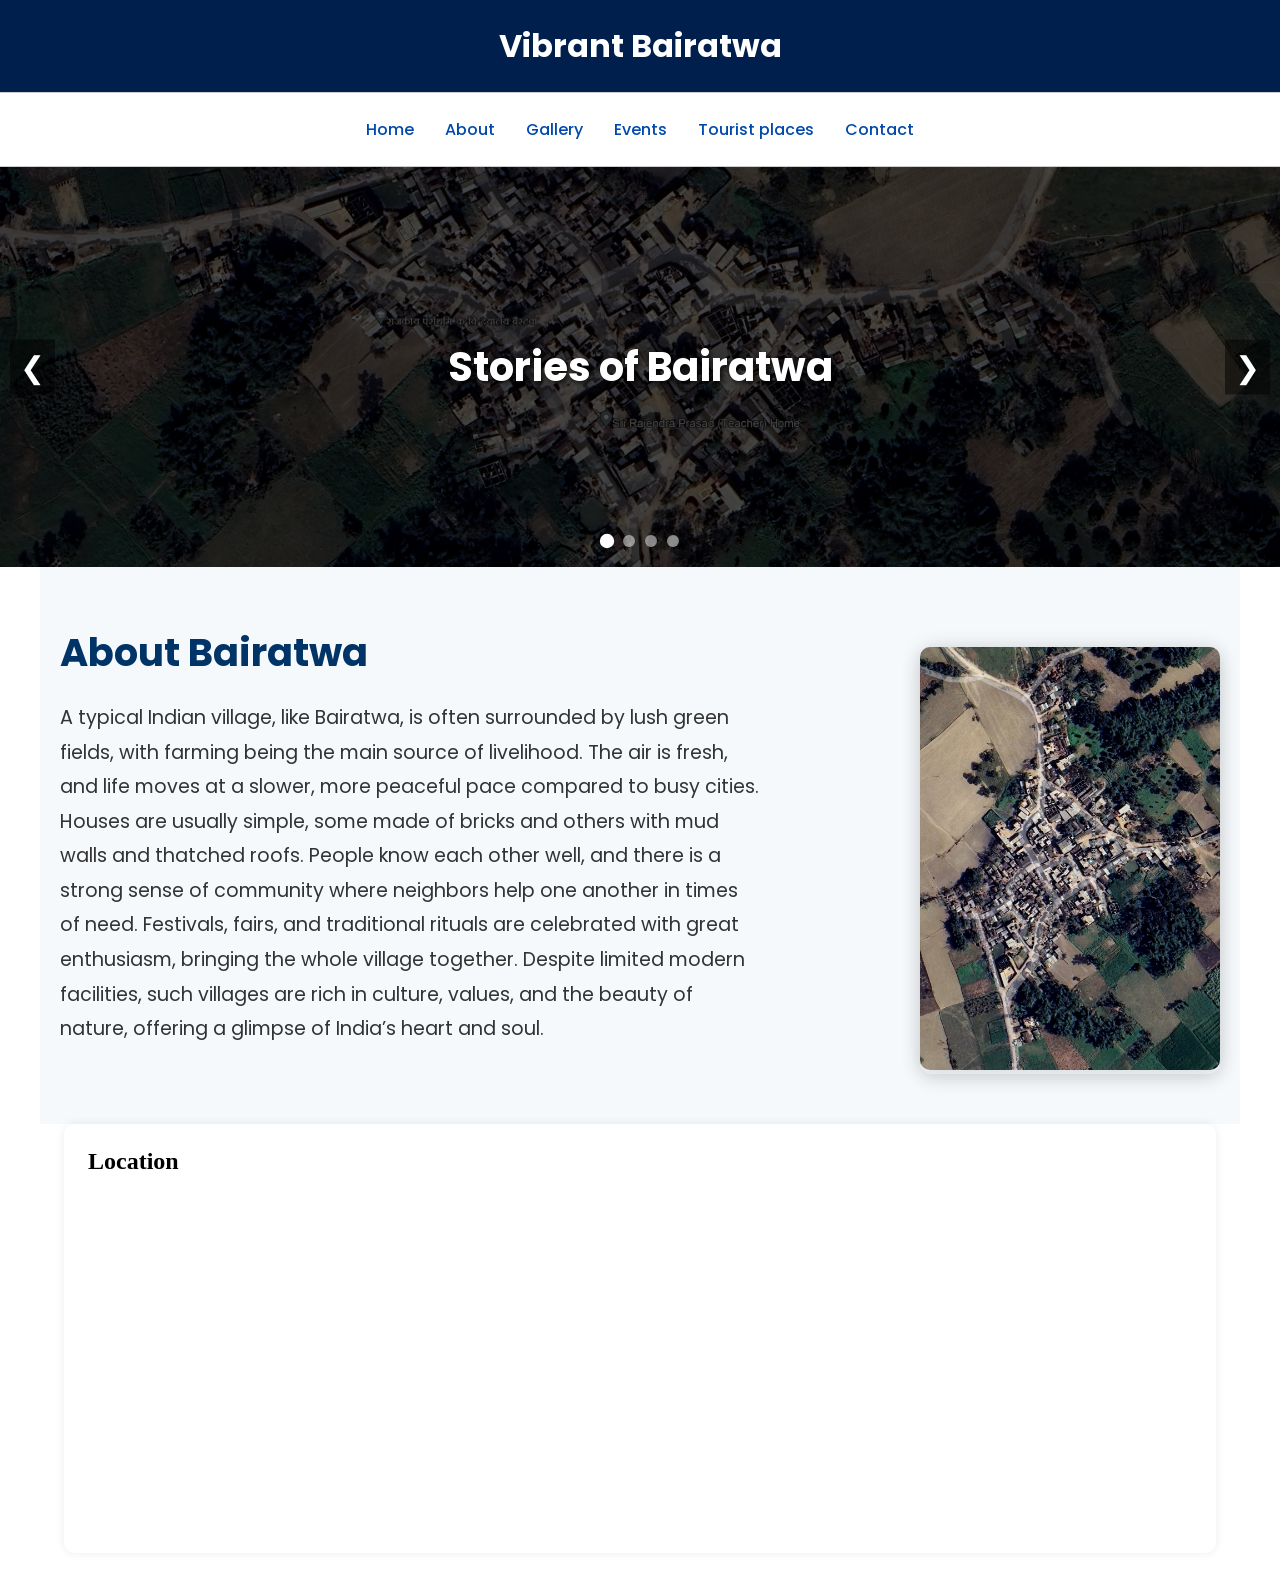
<file: index.html>
<!DOCTYPE html>
<html lang="en">
<head>
  <meta charset="UTF-8"/>
  <meta name="viewport" content="width=device-width, initial-scale=1.0"/>
  <title>Vibrant Bairatwa</title>
  <link rel="stylesheet" href="style.css">
  <link href="https://fonts.googleapis.com/css2?family=Poppins&display=swap" rel="stylesheet">
  <style>
 .map-container {
  width: 90%;
  max-width: 1200px;
  margin: 30px auto 0 auto; /* pushed down by 30px */
  border-radius: 10px;
  overflow: hidden;
}
@media (max-width: 919px) {
  .intro {
    width: 100%;
    padding: 0.6rem 0.5rem;
    text-align: left;     /* important: keep left alignment on mobile */
  }

  .intro h2 {
    font-size: 1.25rem;
  }

  .intro p {
    font-size: 0.97rem;
  }
</style>
</head>
<body>
<!-- Header Section -->
<header class="site-header">
  <div class="header-container">
    <div class="title-bar"> 
     <h1>Vibrant Bairatwa</h1>
    </div>
  </div>
</header>
<nav class="navbar">
  <ul class="nav-menu">
    <li><a href="index.html">Home</a></li>
    <li><a href="About.html">About</a></li>
    <li><a href="gallery.html">Gallery</a></li>
    <li><a href="Events.html">Events</a></li>
     <li><a href="Tourist.html">Tourist places</a></li>
     <li><a href="contact.html">Contact</a></li>
  </ul>
</nav>
 
  <div class="slider-container">
    <div class="slider-overlay-text">Stories of Bairatwa</div>
    <div class="slider" id="slider">
      <img src="Images/Bairatwa.jpg" alt="Hostel Image 1" />
      <img src="Images/image1.jpg" alt="Hostel Image 2" />
      <img src="Images/image31.jpg" alt="Hostel Image 3" />
      <img src="Images/image4.jpg" alt="Hostel Image 4" />
    </div>

    <div class="slider-arrow left-arrow">❮</div>
    <div class="slider-arrow right-arrow">❯</div>
    <div class="slider-dots">
      <span class="slider-dot active" data-index="0"></span>
      <span class="slider-dot" data-index="1"></span>
      <span class="slider-dot" data-index="2"></span>
      <span class="slider-dot" data-index="3"></span>
    </div>
  </div>

  <section class="main-content" >
  <div class="intro">
    <h2>About Bairatwa</h2>
    <p>A typical Indian village, like Bairatwa, is often surrounded by lush green fields, 
        with farming being the main source of livelihood. The air is fresh, and life moves 
        at a slower, more peaceful pace compared to busy cities. Houses are usually simple, 
        some made of bricks and others with mud walls and thatched roofs. People know each other well, 
        and there is a strong sense of community where neighbors help one another in times of need. 
        Festivals, fairs, and traditional rituals are celebrated with great enthusiasm, bringing the whole village together. 
        Despite limited modern facilities, such villages are rich in culture, values, and the beauty of nature, 
        offering a glimpse of India’s heart and soul.</p>
   </div>
  <div class="main-image">
    <img src="Images/Bairatwa2.jpg" alt="Lt. Mohit Kumar Mishra">
  </div>
  </section>

    

  <div class="map-container">
    <div class="map">
    <h2>Location</h2>
      <iframe 
        src="https://www.google.com/maps?q=Bairatwa,+Gaunaha,+Bihar&output=embed"
        width="100%" 
        height="350" 
        style="border:0;" 
        allowfullscreen="" 
        loading="lazy">
      </iframe>
    </div>

  <script>
    let currentIndex = 0;
    const slider = document.getElementById("slider");
    const images = slider.children;
    const totalImages = images.length;
    const dots = document.querySelectorAll('.slider-dot');
    let autoSlideInterval;

    function updateSlider() {
      slider.style.transform = `translateX(-${currentIndex * 100}%)`;
      dots.forEach((dot, index) => {
        dot.classList.toggle('active', index === currentIndex);
      });
    }

    function nextSlide() {
      currentIndex = (currentIndex + 1) % totalImages;
      updateSlider();
    }

    function prevSlide() {
      currentIndex = (currentIndex - 1 + totalImages) % totalImages;
      updateSlider();
    }

    function startAutoSlide() {
      autoSlideInterval = setInterval(nextSlide, 3000);
    }

    document.addEventListener('DOMContentLoaded', () => {
      document.querySelector('.left-arrow').addEventListener('click', () => {
        clearInterval(autoSlideInterval);
        prevSlide();
        startAutoSlide();
      });

      document.querySelector('.right-arrow').addEventListener('click', () => {
        clearInterval(autoSlideInterval);
        nextSlide();
        startAutoSlide();
      });

      dots.forEach((dot, index) => {
        dot.addEventListener('click', () => {
          clearInterval(autoSlideInterval);
          currentIndex = index;
          updateSlider();
          startAutoSlide();
        });
      });

      slider.addEventListener('mouseenter', () => clearInterval(autoSlideInterval));
      slider.addEventListener('mouseleave', startAutoSlide);

      updateSlider();
      startAutoSlide();
    });
  </script>
   <button id="topBtn" title="Go to top">↑</button>
<script>
  const topBtn = document.getElementById("topBtn");

  window.onscroll = function () {
    if (window.scrollY > 200) {
      topBtn.style.display = "block";
    } else {
      topBtn.style.display = "none";
    }
  };

  topBtn.addEventListener("click", function () {
    window.scrollTo({ top: 0, behavior: "smooth" });
  });
  </script>
</body>
</html>
</file>
<file: style.css>
* {
  margin: 0;
  padding: 0;
  box-sizing: border-box;
}
 
/* Header: Light blue with centered logo and title */
 .site-header {
  background-color: #001f4d; /* Navy blue */
  padding: 10px 0;
  text-align: center;
  color: white; /* Make text white */
  font-weight: bold; /* Make text bold */
  font-family: 'Poppins', sans-serif;
  opacity: 0; /* Hide initially for animation */
  animation: slideDown 0.6s ease-out forwards;
  animation-delay: 0.2s;
}
.header-container {
  display: flex;
  flex-direction: column;
  align-items: center;
  justify-content: center;
}
.title-bar {
  display: flex;
  align-items: center;
  gap: 15px;
  justify-content: center;
  margin-bottom: 12px;
  margin-top: 12px;
  flex-wrap: nowrap;
  opacity: 0; /* Hide initially for animation */
  animation: slideDown 0.6s ease-out forwards;
  animation-delay: 0.2s;
}
/* Mobile responsiveness for title */
@media (max-width: 768px) {
  .title-bar {
    flex-wrap: wrap;
    gap: 8px;
    text-align: center;
    padding: 0 10px;
  }
  .site-header h1 {
    font-size: 1.5rem;
    text-align: center;
  }
}
.logo {
  width: 200px;
  height: auto;
}
.site-header h1 {
  font-size: 2rem;
  font-weight: 700;
  margin: 0;
  color: white;
  font-family: 'Poppins', sans-serif;
}
/* Navbar: white with blue links */
.navbar {
  background-color: white;
  border-top: 1px solid #ccc;
  border-bottom: 1px solid #ccc;
  padding: 12px 40px;
  position: relative;
  z-index: 1000;
  opacity: 0; /* Hide initially for animation */
  animation: slideDown 0.6s ease-out forwards;
  animation-delay: 0.2s;
}
.nav-menu {
  display: flex;
  justify-content: center;
  list-style: none;
  padding: 12px;
  margin: 0;
  gap: 1px;
  flex-wrap: wrap;
}
.nav-menu a {
  position: relative;
  text-decoration: none;
  color: #004aad;
  font-weight: 500;
  font-size: 1rem;
  font-family: 'Poppins', sans-serif;
  padding: 10px 15px;
  border-radius: 8px;
  overflow: hidden;
  transition: color 0.3s ease;
  z-index: 1;
}
/* Create animated background */
.nav-menu a::before {
  content: '';
  position: absolute;
  top: 0;
  left: 50%;
  transform: translateX(-50%) scaleX(0);
  width: 100%;
  height: 100%;
  background-color: #004aad;
  z-index: -1;
  transition: transform 0.4s ease;
  transform-origin: center;
  border-radius: 8px;
}
/* On hover or active */
.nav-menu a:hover::before,
.nav-menu a.active::before {
  transform: translateX(-50%) scaleX(1);
}
.nav-menu a:hover,
.nav-menu a.active {
  color: white;
  box-shadow: 0 4px 12px rgba(0, 74, 173, 0.3);
}
.nav-menu a,
.nav-menu a:link,
.nav-menu a:visited,
.nav-menu a:hover,
.nav-menu a:focus,
.nav-menu a:active {
  text-decoration: none !important;
  outline: none;
  box-shadow: none;
}
/* Mobile nav adjustments */
@media (max-width: 768px) {
  .nav-menu {
    flex-direction: column;
    align-items: center;
    gap: 10px;
  }
}
/* Slide down animation */
@keyframes slideDown {
  from {
    transform: translateY(-100%);
    opacity: 0;
  }
  to {
    transform: translateY(0);
    opacity: 1;
  }
}
.main-content {
  display: flex;
  flex-wrap: wrap;
  align-items: center;
  justify-content: space-between;
  gap: 30px;
  padding: 50px 20px;
  max-width: 1200px;
  margin: auto;
  background-color: #f5f9fc; /* light background */
}
.intro {
  flex: 1 1 60%;
  max-width: 700px;
}
.intro h2 {
  font-size: 2.4rem;
  color: #003366;
  font-weight: 700;
  margin-bottom: 20px;
  font-family: 'Poppins', sans-serif;
}
.intro p {
  line-height: 1.8;
  font-size: 1.20rem;
  color: #333;
  font-family: 'Poppins', sans-serif;
  margin-bottom: 20px;
}
/* Reset and Base Styling */
 .main-image {
  flex: 1 1 35%;
  max-width: 300px;
}
.main-image img {
  width: 100%;
  height: auto;
  border-radius: 10px;
  box-shadow: 0 8px 20px rgba(0, 0, 0, 0.1);
  transition: transform 0.4s ease; /* Smooth animation */
}
.main-image img:hover {
  transform: scale(1.05); /* Slight zoom */
}
 /* Modern Gallery Container */
.gallery-container {
  position: relative;
  width: 100%;
  min-height: 100vh;
  overflow: hidden;
}
.gallery-container {
  overflow: visible; /* or hidden if needed */
}
/* Grid Layout */
.gallery-grid {
  display: grid;
  grid-template-columns: repeat(3, 1fr);
  gap: 20px;
  padding: 30px 10px;
}
/* Image Styling */
.gallery-item img {
  width: 100%;
  height: auto;
  aspect-ratio: 18 / 10;
  object-fit: cover;
  border-radius: 14px;
  box-shadow: 0 8px 20px rgba(0, 0, 0, 0.15);
  cursor: pointer;
  transition: transform 0.3s ease, box-shadow 0.3s ease;
} 
.gallery-item img:hover {
  transform: scale(1.05);
  box-shadow: 0 12px 28px rgba(0, 0, 0, 0.25);
}
/* Modal Overlay */
.modal {
  display: none;
  position: fixed;
  top: 0; left: 0;
  width: 100%; height: 100%;
  background: rgba(0, 0, 0, 0.85);
  align-items: center;
  justify-content: center;
  z-index: 1000;
}
/* Modal Image */
 .modal-content {
  max-width: 100%;
  max-height: 100%;
  margin: 0 7%;
  border-radius: 10px;
  box-shadow: 0 10px 30px rgba(255, 255, 255, 0.1);
}
 /* Close Button */
 .close {
  position: absolute;
  top: 25px;
  right: 35px;
  color: #fff;
  font-size: 34px;
  font-weight: bold;
  cursor: pointer;
  transition: color 0.3s ease;
}
.close:hover {
  color: #ccc;
}
/* Modal Content Typography */
.modal-content h2 {
  font-size: 2rem;
  color: #0b3d91;
  text-align: center;
  margin-bottom: 2px;
  margin-top: 10px;
}
.modal-content h3 {
  margin-top: 30px;
  color: #0b3d91;
}
/* Quote Section */
blockquote {
  background: #fff;
  border-left: 5px solid #0078d7;
  padding: 15px 25px;
  margin: 30px 0;
  font-style: italic;
  box-shadow: 0 4px 12px rgba(0, 0, 0, 0.07);
  border-radius: 6px;
}
/* Main Highlight Image */
.main-image {
  width: 100%;
  height: auto;
  border-radius: 12px;
  box-shadow: 0 0 20px rgba(0, 0, 0, 0.12);
  margin-top: 30px;
}
/* Responsive Design */
@media (max-width: 992px) {
  .gallery-grid {
    grid-template-columns: repeat(2, 1fr);
  }
}
@media (max-width: 576px) {
  .gallery-grid {
    grid-template-columns: 1fr;
  }
  .gallery-container {
    padding: 40px 20px;
  }
  .close {
    top: 20px;
    right: 20px;
    font-size: 28px;
  }
}
.contact-section {
  padding: 60px 40px;
  max-width: 1000px;
  margin: auto;
  text-align: center;
}
.contact-heading {
  font-size: 38px;
  font-weight: bold;
  color: #0b3d91;
  border-bottom: 3px solid #1a73e8;
  display: inline-block;
  margin-bottom: 30px;
  position: relative;
  top: -50px; /* Move up */
}
.contact-card {
  background: #fff;
  box-shadow: 0 0 10px rgba(0,0,0,0.08);
  border-radius: 10px;
  display: flex;
  padding: 10px;
  justify-content: space-between;
  flex-wrap: wrap;
  margin-bottom: 40px;
  position: relative;
  top: -30px; /* Move up */
}
.contact-info {
  flex: 1 1 60%;
}
.contact-info h3 {
  font-size: 22px;
  margin-bottom: 10px;
  color: #000;
}
.contact-info p {
  font-size: 16px;
  color: #333;
  margin: 8px 0;
  line-height: 1.5;
  text-align: left;       /* ensures left alignment */
  text-indent: 0;         /* removes any indent */
  padding-left: 0;        /* avoids unintended padding */
}
.contact-image img {
  max-width: 180px;
  border-radius: 10px;
  transition: transform 0.3s ease, box-shadow 0.3s ease;
}
.contact-image img:hover {
  transform: scale(1.1); /* Enlarge by 10% */
  box-shadow: 0 10px 20px rgba(0, 0, 0, 0.2); /* Optional shadow for effect */
}
.map-container {
  width: 1000%;
  border-radius: 5px;
  overflow: hidden;
  position: relative;
  top: -30px; /* Move up */
}
.contact-section {
  padding: 40px 20px;
  max-width: 1100px;
  margin: 40px auto;
}
.contact-row {
  display: flex;
  justify-content: space-between;
  align-items: flex-start;
  gap: 30px;
}
.contact-card {
  flex: 1 1 48%;
  display: flex;
  background: #fff;
  box-shadow: 0 0 10px rgba(0,0,0,0.08);
  border-radius: 10px;
  padding: 24px;
  align-items: center;
  gap: 18px;
}
.contact-info {
  flex: 3;
}
.contact-info h3 {
  font-size: 22px;
  margin-bottom: 10px;
  color: #000;
}
.contact-info p {
  font-size: 16px;
  color: #333;
  margin: 10px 0;
  line-height: 1.5;
}
.contact-image {
  flex: 2;
  display: flex;
  align-items: center;
  justify-content: center;
}
.contact-image img {
  max-width: 200px;
  border-radius: 10px;
  transition: transform 0.3s ease, box-shadow 0.3s ease;
}
.contact-image img:hover {
  transform: scale(1.1);
  box-shadow: 0 10px 20px rgba(0, 0, 0, 0.2);
}
.map-container {
  flex: 1 1 48%;
  background: #fff;
  border-radius: 10px;
  overflow: hidden;
  box-shadow: 0 0 10px rgba(0,0,0,0.08);
  padding: 24px;
}
/* Responsive for phones and tablets */
@media (max-width: 900px) {
  .contact-row {
    flex-direction: column;
    gap: 20px;
  }
  .contact-card,
  .map-container {
    width: 100%;
    flex: none;
  }
}
/* Slider Styles */
.slider-container {
    position: relative;
    width: 100%;
    height: 400px;
    overflow: hidden;
    z-index: 1;
}
.slider {
    display: flex;
    transition: transform 0.7s cubic-bezier(0.25, 0.1, 0.25, 1);
    width: 100%;
    will-change: transform;
}
.slider img {
    width: 100%;
    height: 400px;
    object-fit: cover;
    flex-shrink: 0;
    backface-visibility: hidden;
    transform: translateZ(0);
}
/*Slider Navigation Dots */
.slider-dots {
    position: absolute;
    bottom: 20px;
    left: 0;
    right: 0;
    display: flex;
    justify-content: center;
    gap: 10px;
    z-index: 10;
}
.slider-dot {
    width: 12px;
    height: 12px;
    border-radius: 50%;
    background-color: rgba(255, 255, 255, 0.5);
    cursor: pointer;
    transition: all 0.3s ease;
}
.slider-dot.active {
    background-color: white;
    transform: scale(1.2);
}
.slider-dot:hover {
    background-color: rgba(255, 255, 255, 0.8);
}
/* Slider Arrows */
.slider-arrow {
    position: absolute;
    top: 50%;
    transform: translateY(-50%);
    font-size: 30px;
    color: white;
    background: rgba(0, 0, 0, 0.5);
    padding: 10px;
    cursor: pointer;
    user-select: none;
    z-index: 10;
    transition: background 0.3s ease;
    border: none;
    outline: none;
}
.left-arrow {
    left: 10px;
}
.right-arrow {
    right: 10px;
}
.slider-arrow:hover {
    background: rgba(0, 0, 0, 0.8);
}
/* Responsive Design */
@media (max-width: 768px) {
    .slider-container {
        height: 300px;
    }
    .slider img {
        height: 300px;
    }
    .slider-dots {
        bottom: 10px;
    }
}
.slider img {
  filter: brightness(30%); /* Makes image appear darker */
  transition: transform 0.3s ease, filter 0.3s ease;
}
.slider img:hover {
  transform: scale(1.05); /* Slight zoom on hover */
}
.slider-container {
  position: relative;
  overflow: hidden;
}
.slider-overlay-text {
  position: absolute;
  top: 50%;
  left: 50%;
  transform: translate(-50%, -50%);
  color: white;
  font-size: 2.5rem;
  font-weight: bold;
  font-family: 'Poppins', sans-serif;
  text-shadow: 2px 2px 5px rgba(0, 0, 0, 0.8);
  z-index: 10;
  pointer-events: none;
  white-space: nowrap;
}
/* Mobile view adjustments */
@media (max-width: 768px) {
  .slider-overlay-text {
    font-size: 1.4rem;       /* Reduce font size for smaller screens */
    white-space: normal;     /* Allow the text to wrap */
    text-align: center;
    padding: 0 10px;         /* Add padding to prevent overflow */
    width: 100%;             /* Ensure it doesn't overflow */
  }
}
/* Animation for falling effect */
@keyframes slideDown {
  0% {
    transform: translateY(-100%);
    opacity: 0;
  }
  100% {
    transform: translateY(0);
    opacity: 1;
  }
}
.navbar,
.title-bar {
  animation: slideDown 0.8s ease-out forwards;
  animation-delay: 0.2s;
}

 .Tourist-section {
  background-color: #e6f2ff;
  padding: 40px 15px;
}

.Tourist-section-container {
  max-width: 1200px;
  margin: 0 auto;
  padding: 25px 20px;
  background-color: #ffffff;
  border-radius: 12px;
  box-shadow: 0 4px 15px rgba(0, 0, 0, 0.1);
  transition: transform 0.3s ease, box-shadow 0.3s ease;
}

.Tourist-section-container:hover {
  transform: scale(1.02);
  box-shadow: 0 8px 25px rgba(0, 0, 0, 0.15);
}

.Tourist-section-heading {
  font-size: 24px;
  color: #3b5998;
  text-align: center;
  margin-top: -5px;
  margin-bottom: 25px;
}

.Tourist-section-content {
  display: flex;
  align-items: center;
  gap: 20px;
}

 /* Zoom on hover (from earlier) */
.Tourist-section-content img {
  width: 300px;
  height: auto;
  border-radius: 10px;
  flex-shrink: 0;
  cursor: pointer;
  transition: transform 0.4s ease, box-shadow 0.3s ease;
}
.Tourist-section-content img:hover {
  transform: scale(1.08);
  box-shadow: 0 8px 20px rgba(0, 0, 0, 0.2);
}

 

.Tourist-section-description {
  font-size: 18px;
  color: #333;
  line-height: 1.8;
  text-align: justify;
  margin-top: -50px;
}
#topBtn {
  position: fixed;
  bottom: 20px;     /* Distance from bottom */
  right: 20px;      /* Distance from right */
  z-index: 1000;
  background-color: #001f4d;
  color: white;
  border: none;
  outline: none;
  padding: 14px 18px;
  border-radius: 50%;
  font-size: 20px;
  cursor: pointer;
  box-shadow: 0 4px 10px rgba(0, 0, 0, 0.3);
  display: none;
  transition: background-color 0.3s ease, transform 0.3s ease;
}
#topBtn:hover {
  background-color: #003380;
  transform: scale(1.1);
}
/* Container */
.event-container {
  max-width: 1200px;
  margin: 40px auto;
  background: #fff;
  border-radius: 15px;
  padding: 25px;
  box-shadow: 0px 4px 20px rgba(0, 0, 0, 0.1);
  text-align: center;
  transition: transform 0.3s ease, box-shadow 0.3s ease;
}

.event-container:hover {
  transform: scale(1.05); /* Enlarge slightly */
  box-shadow: 0px 8px 30px rgba(0, 0, 0, 0.2); /* Add stronger shadow */
}


.event-container h2 {
  color: #2c3e50;
  font-size: 1.8em;
  margin-bottom: 20px;
}

/* Images */
.event-images {
  display: grid;
  grid-template-columns: repeat(4, 1fr);
  gap: 10px;
  margin-bottom: 20px;
}

.event-images img {
  width: 100%;
  height: 180px;
  object-fit: cover;
  border-radius: 10px;
  transition: transform 0.3s ease;
  cursor: pointer;
}

.event-images img:hover {
  transform: scale(1.05);
}

.event-desc {
  font-size: 1em;
  line-height: 1.6;
  color: #555;
}

 
.about-section {
  padding: 15px 10px;
  text-align: center;
  background: #f9f9f9;
}

.about-section h2 {
  font-size: 2rem;
  margin-bottom: 20px;
  margin-top: 10px;
  color: #333;
}

.video-container {
  position: relative;
  width: 100%;
  max-width: 1200px;
  margin: 0 auto;
  padding-top: 25%; /* reduced height */
  background: #000;
  border-radius: 12px;
  overflow: hidden;
  box-shadow: 0 4px 20px rgba(0, 0, 0, 0.1);

  /* Fade-in effect */
  opacity: 0;
  transform: translateY(20px);
  animation: fadeInVideo 1.2s ease-out forwards;
}

@keyframes fadeInVideo {
  to {
    opacity: 1;
    transform: translateY(0);
  }
}


.video-container video {
  position: absolute;
  top: 0;
  left: 0;
  width: 100%;
  height: 100%;
  object-fit: cover; /* Ensures video fills the box */
  border-radius: 12px;
}
.about-section {
    background: #f9f9ff;
    padding: 30px 20px;
    font-family: 'Segoe UI', sans-serif;
    line-height: 1.7;
    color: #333;
  }

  .about-section .container {
    max-width: 1200px;
    margin: auto;
    background: #fff;
    padding: 40px;
    border-radius: 16px;
    box-shadow: 0px 8px 20px rgba(0,0,0,0.08);
  }

  .about-section .section-title {
    text-align: center;
    font-size: 2.2rem;
    font-weight: bold;
    margin-bottom: 25px;
    color: #2c3e50;
  }

  .about-section h3 {
    margin-top: 40px;
    margin-bottom: 40px;
    font-size: 1.5rem;
    color: #34495e;
    border-left: 4px solid #3498db;
    padding-left: 10px;
  }

  .about-section p {
    margin: 12px 0;
    font-size: 1.05rem;
    color: #555;
  }

  .about-section b {
    color: #e67e22;
  }
  /* Mobile View CSS */
@media (max-width: 768px) {
  .Tourist-section {
    padding: 15px;
  }

  .Tourist-section-container {
    display: flex;
    flex-direction: column;
    align-items: center;
    text-align: center;
  }

  .Tourist-section-heading {
    font-size: 20px;
    margin-bottom: 10px;
  }

  .Tourist-section-content {
    display: flex;
    flex-direction: column;
    align-items: center;
  }

  .Tourist-section-content img.enlargeable {
    width: 100%;
    height: auto;
    border-radius: 8px;
    margin-bottom: 10px;
  }

  .map-btn-container {
    display: flex;
    flex-direction: column;
    gap: 10px;
    width: 100%;
    margin-bottom: 15px;
  }

  .map-btn {
    padding: 10px;
    background: #007BFF;
    color: white;
    text-decoration: none;
    border-radius: 6px;
    font-size: 14px;
    text-align: center;
  }

  .map-btn:hover {
    background: #0056b3;
  }

  .Tourist-section-description {
    font-size: 14px;
    line-height: 1.5;
    padding: 0 5px;
  }

  /* Modal styling */
  .modal {
    display: none;
    position: fixed;
    z-index: 9999;
    padding: 10px;
    left: 0;
    top: 0;
    width: 100%;
    height: 100%;
    overflow-y: auto;
    background-color: rgba(0,0,0,0.9);
  }

  .gallery-grid {
    display: grid;
    grid-template-columns: repeat(1, 1fr);
    gap: 8px;
    margin-top: 20px;
  }

  .gallery-grid .img-container img {
    width: 100%;
    border-radius: 6px;
  }

  .full-screen-img {
    width: 100%;
    height: auto;
    display: block;
    margin: 50px auto;
    max-height: 80vh;
    border-radius: 6px;
  }

  .close {
    position: absolute;
    top: 15px;
    right: 20px;
    font-size: 28px;
    color: white;
    cursor: pointer;
  }
}
</file>
